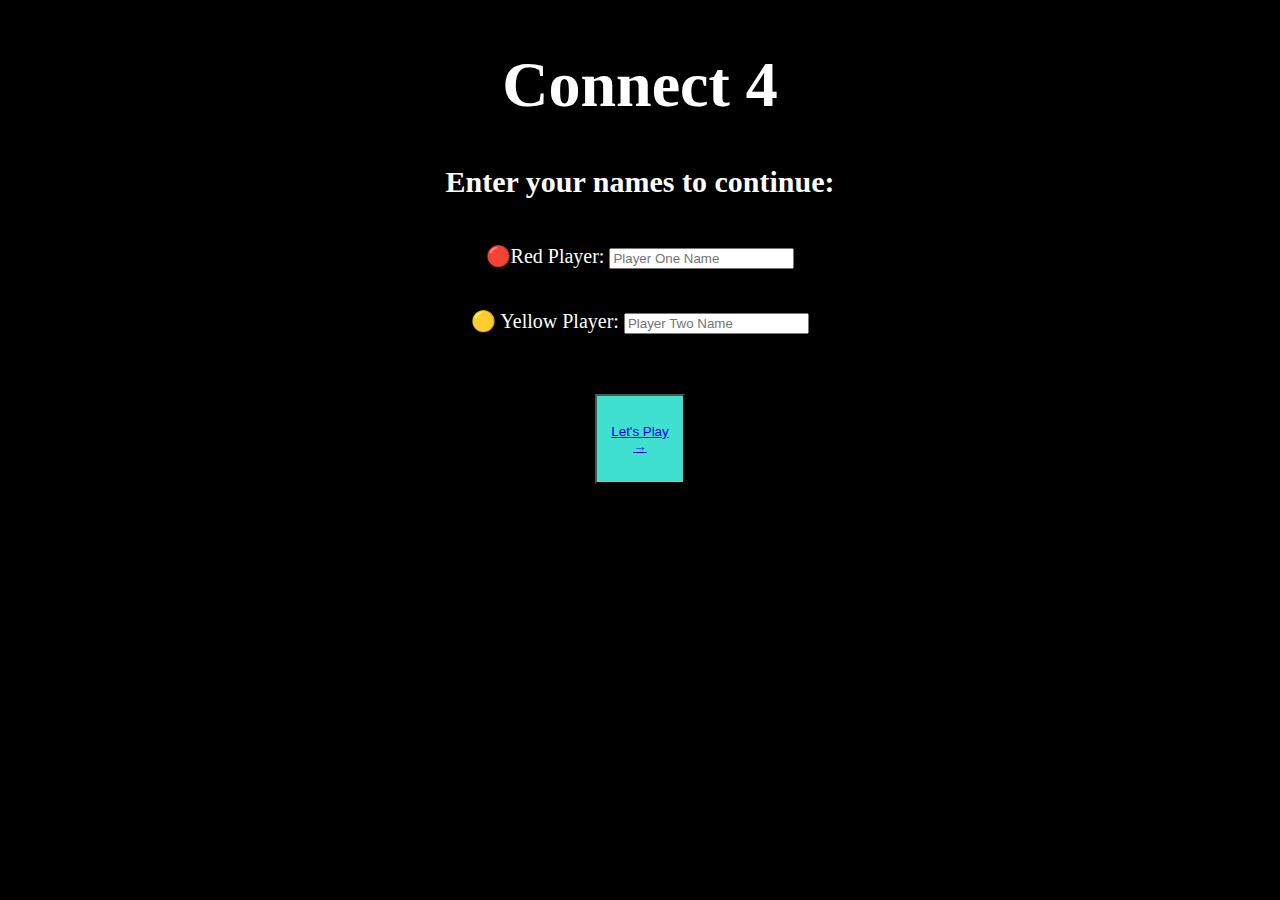
<file: index.html>
<!DOCTYPE html>
<html>
<head>
<title>Connect 4</title>
<link rel="stylesheet" href="createplayer.css">

<link rel="shortcut icon" type="image/jpg" href="https://s1.mzstatic.com/us/r30/Purple/f1/81/0b/mzl.yoifaugo.jpg"/>


</head>
<body>
  <h1>Connect 4</h1>

<form action="board.html" style="max-width:500px;margin:auto" method="GET">
  <h2>Enter your names to continue:</h2>
  <div class="input-container"> 🔴Red Player:
    <i class="fa fa-user icon"> </i>
    <input class="input-field" id="player-one" type="text" placeholder="Player One Name" name="player-one">
  </div>

  <div class="input-container"> 🟡 Yellow Player:
    <i class="fa fa-user icon"></i>
    <input class="input-field" type="text" id="player-two" placeholder="Player Two Name" name="player-two">  </div>
   
    <button type="submit" value="Submit" id="nameButton" class="btn"> <a href="board.html">Let's Play →</button></a>
  
  </form>
</body>
</html>
</file>
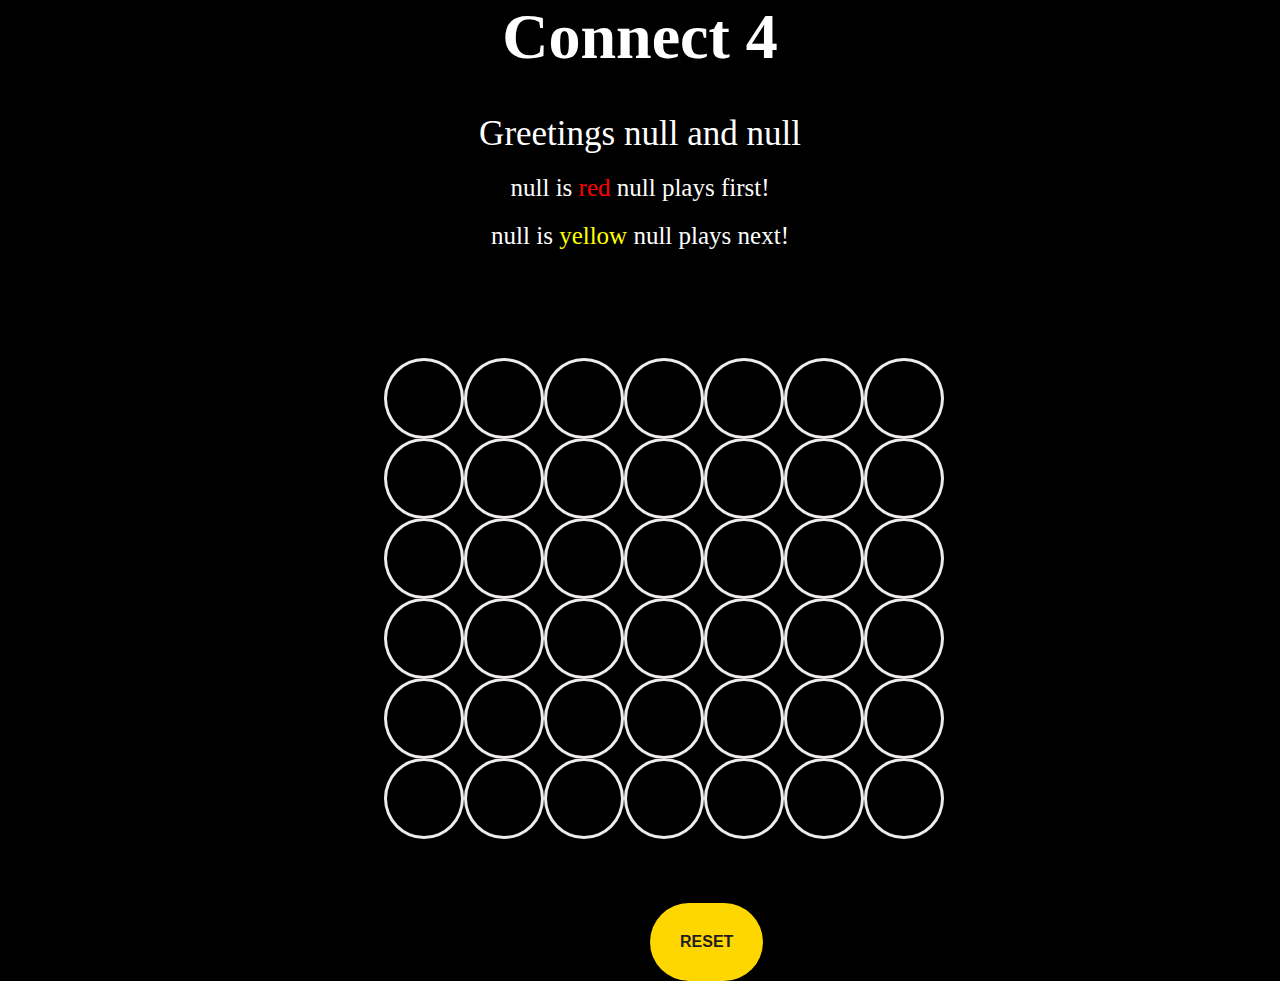
<file: board.html>
<!DOCTYPE html>
<html lang="en">
<head>
  <meta charset="UTF-8">
  <meta name="viewport" content="width=device-width, initial-scale=1.0">
  <title>Connect 4</title>
  <link rel="stylesheet" href="style.css">
  <link rel="shortcut icon" type="image/jpg" href="https://s1.mzstatic.com/us/r30/Purple/f1/81/0b/mzl.yoifaugo.jpg"/>
</head>
<body>
  <h1 id="title">Connect 4</h1>

  <div id="headline"></div>
  <div id="greetingOne"></div>
  <div id="greetingTwo"></div>
  <br>
  <span class="status"></span>

  <div id="win-counters">
    <span class="red-wins"></span>
    <span class="yellow-wins"></span>
  </div>

  <div class="board">
    <!-- Top row for hover indicators -->
    <div class="cell row-top col-0"></div>
    <div class="cell row-top col-1"></div>
    <div class="cell row-top col-2"></div>
    <div class="cell row-top col-3"></div>
    <div class="cell row-top col-4"></div>
    <div class="cell row-top col-5"></div>
    <div class="cell row-top col-6"></div>

    <!-- Main board grid: 6 rows x 7 columns -->
    <!-- Each cell has a unique class but no ID (IDs must be unique!) -->
    <!-- Row 0 -->
    <div class="cell row-0 col-0 left-border top-border"></div>
    <div class="cell row-0 col-1 top-border"></div>
    <div class="cell row-0 col-2 top-border"></div>
    <div class="cell row-0 col-3 top-border"></div>
    <div class="cell row-0 col-4 top-border"></div>
    <div class="cell row-0 col-5 top-border"></div>
    <div class="cell row-0 col-6 top-border right-border"></div>

    <!-- Rows 1-5 follow the same pattern -->
    <div class="cell row-1 col-0 left-border"></div>
    <div class="cell row-1 col-1"></div>
    <div class="cell row-1 col-2"></div>
    <div class="cell row-1 col-3"></div>
    <div class="cell row-1 col-4"></div>
    <div class="cell row-1 col-5"></div>
    <div class="cell row-1 col-6 right-border"></div>

    <div class="cell row-2 col-0 left-border"></div>
    <div class="cell row-2 col-1"></div>
    <div class="cell row-2 col-2"></div>
    <div class="cell row-2 col-3"></div>
    <div class="cell row-2 col-4"></div>
    <div class="cell row-2 col-5"></div>
    <div class="cell row-2 col-6 right-border"></div>

    <div class="cell row-3 col-0 left-border"></div>
    <div class="cell row-3 col-1"></div>
    <div class="cell row-3 col-2"></div>
    <div class="cell row-3 col-3"></div>
    <div class="cell row-3 col-4"></div>
    <div class="cell row-3 col-5"></div>
    <div class="cell row-3 col-6 right-border"></div>

    <div class="cell row-4 col-0 left-border"></div>
    <div class="cell row-4 col-1"></div>
    <div class="cell row-4 col-2"></div>
    <div class="cell row-4 col-3"></div>
    <div class="cell row-4 col-4"></div>
    <div class="cell row-4 col-5"></div>
    <div class="cell row-4 col-6 right-border"></div>

    <div class="cell row-5 col-0 bottom-border left-border"></div>
    <div class="cell row-5 col-1 bottom-border"></div>
    <div class="cell row-5 col-2 bottom-border"></div>
    <div class="cell row-5 col-3 bottom-border"></div>
    <div class="cell row-5 col-4 bottom-border"></div>
    <div class="cell row-5 col-5 bottom-border"></div>
    <div class="cell row-5 col-6 bottom-border right-border"></div>
  </div>

  <div class="footer">
    <button class="reset">Reset</button>
  </div>

  <script src="index.js"></script>
</body>
</html>
</file>
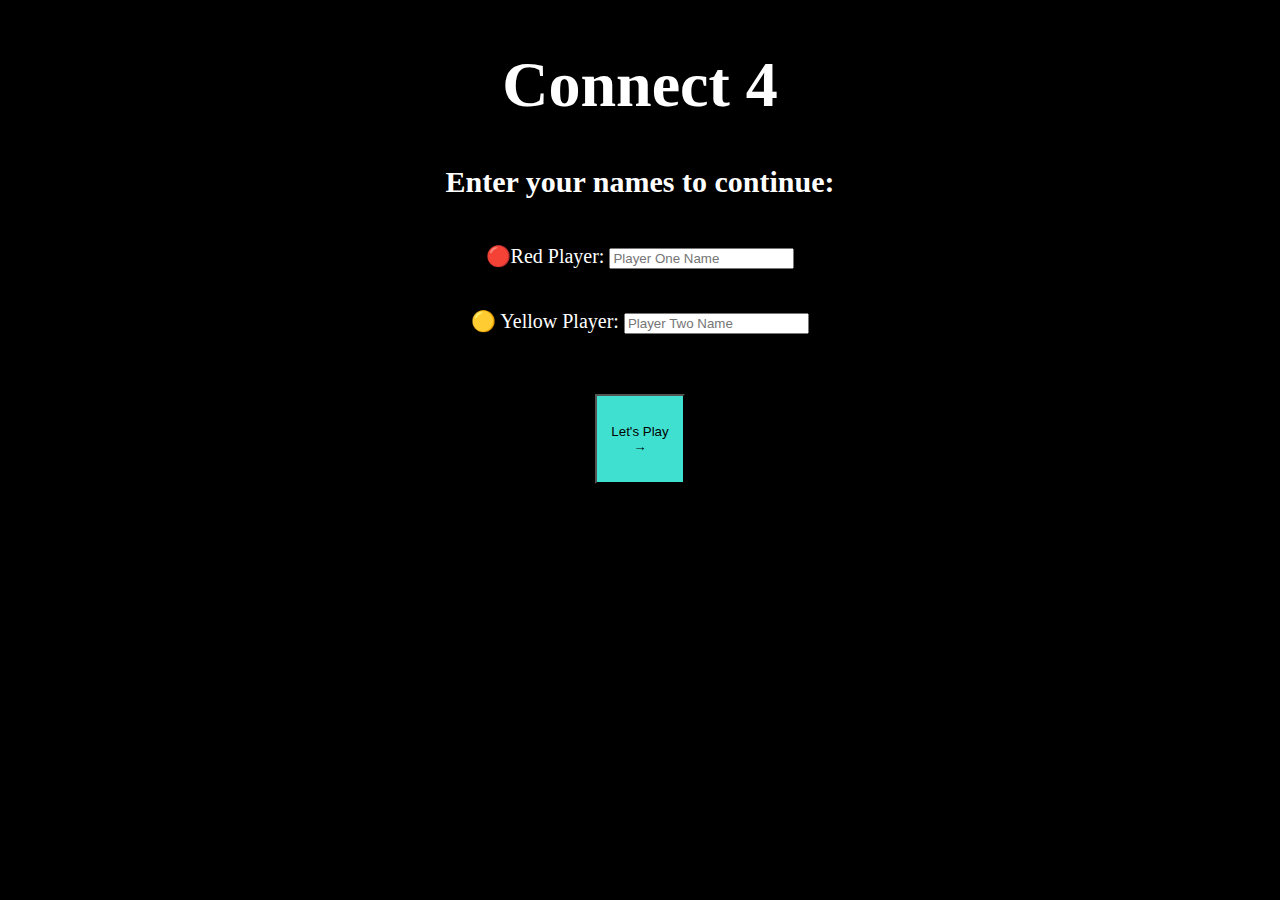
<file: createplayer.html>
<!DOCTYPE html>
<html>
<head>
<title>Connect 4</title>
<link rel="stylesheet" href="createplayer.css">

<link rel="shortcut icon" type="image/jpg" href="https://s1.mzstatic.com/us/r30/Purple/f1/81/0b/mzl.yoifaugo.jpg"/>


</head>
<body>
  <h1>Connect 4</h1>

<form action="index.html" style="max-width:500px;margin:auto" method="GET">
  <h2>Enter your names to continue:</h2>
  <div class="input-container"> 🔴Red Player:
    <i class="fa fa-user icon"> </i>
    <input class="input-field" id="player-one" type="text" placeholder="Player One Name" name="player-one">
  </div>

  <div class="input-container"> 🟡 Yellow Player:
    <i class="fa fa-user icon"></i>
    <input class="input-field" type="text" id="player-two" placeholder="Player Two Name" name="player-two">  </div>

  <button type="submit" value="Submit" id="nameButton" class="btn">Let's Play →</button>
  </form>
</body>
</html>
</file>
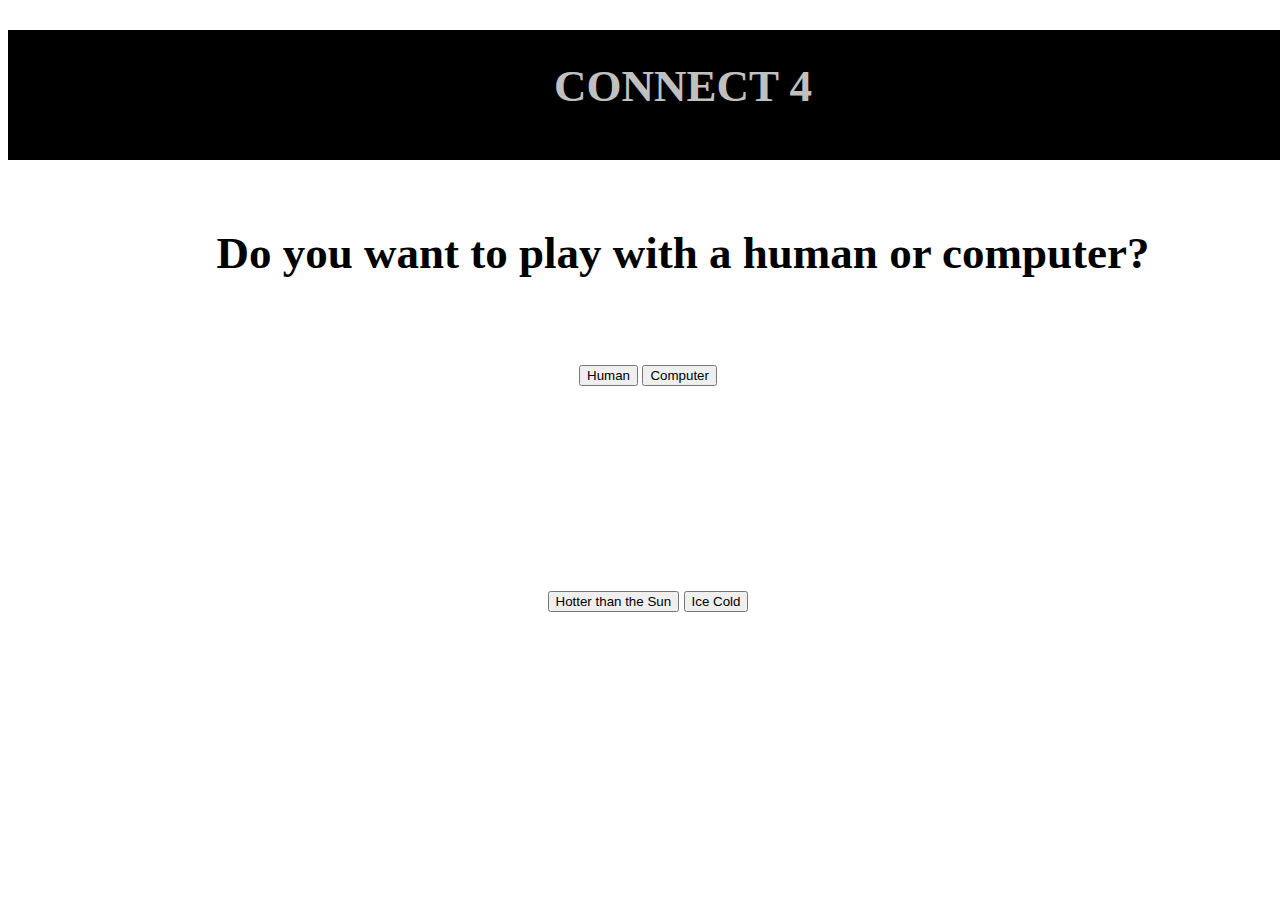
<file: mainPage.html>
<!DOCTYPE html>
<html lang="en">
<head>
    <meta charset="UTF-8">
    <meta http-equiv="X-UA-Compatible" content="IE=edge">
    <meta name="viewport" content="width=device-width, initial-scale=1.0">
        <meta charset="UTF-8">
        <meta name="viewport" content="width=device-width, initial-scale=1.0">
        <title>Connect 4-Form</title>
        <link rel="stylesheet" href="mainPage.css">
        
        <link rel="shortcut icon" type="image/jpg" href="https://s1.mzstatic.com/us/r30/Purple/f1/81/0b/mzl.yoifaugo.jpg"/>
</head>
<body>
    <div class = "gameContainer">
        <h1 id="title">Connect 4</h1>
    </div>

    <div class = "buttons">
        <h2 id = "question">Do you want to play with a human or computer?</h2>
        <button id="two-players-btn">Human</button>
        <button id="one-player-btn">Computer</button>
        <h2 id="pick-color"></h2>
        <button id="red-btn">Hotter than the Sun</button>
        <button id="blue-btn">Ice Cold</button>

    </div>

    
</body>
</html>
</file>
<file: createplayer.css>
body{
    background-color: white;
    background-color: black;
    position: relative;
    animation-name: example;
    animation-duration: 50s;
    animation-delay: -2s;
    text-align: center;
}

h1{
   
    font-size: 30px;
    color:white;
    margin-top: 0px;
    padding-top: 40px;
    font-size: 400%;
    
}

h2{
    
    font-size: 30px;
    color: white;    
}

.input-container{
  
    padding: 20px;
    color: white;
    font-size: 20px;
}

.btn{
    height: 90px;
    width: 90px;
    margin:40px;
    background-color: turquoise;
    animation-name: stretch;
    animation-duration: 1.5s; 
    animation-iteration-count: infinite;
}

@keyframes stretch {
  0% {
    transform: scale(.3);
    background-color:turquoise;
    border-radius: 100%;
  }
  50% {
    background-color: violet;
  }
  100% {
    transform: scale(1.5);
    background-color: peachpuff;
  }
}
</file>
<file: style.css>
* {
  margin: 0;
  padding: 0;
  box-sizing: border-box;
  text-align: center;
}



body {
  text-align: center;
  background-color:black;
  display: flex;
  flex-direction: column;
  width: 100%;
}

h1 {
  font-size: 30px;
  color:white;
  margin-top: 0px;
  font-size: 400%;
}
#headline{
  color:white;
  padding-top: 40px;
  font-size: 35px;
}

#greetingOne{
  color:white;
  padding-top: 20px;
  font-size: 25px;
}

#greetingTwo{
  color:white;
  padding-top: 20px;
  font-size: 25px;
}
.status {
  display: block;
  font-size: 40px;
  color: white;
}

.board {
  display: grid;
  grid-template-columns: repeat(7, 1fr);
  grid-template-rows: repeat(7, 1fr);

  height: 300px;
  margin: 10px 0 25px;
  width: 300px;
  text-align: center;
  padding-left: 30%;

}

.cell {
  align-items: center;

  background:black;
  display: flex;
  height: 80px;
  justify-content: center;
  width: 80px;
}

.cell::after {
  background: black;
  border-radius: 50%;
  border: 3px solid rgb(240, 235, 235);
  content: '';
  cursor: pointer;
  height: 75px;
  width: 75px;
}

.cell:not(.row-top).red::after {
  background: red;
}
.cell:not(.row-top).yellow::after {
  background: yellow;
}

.cell.row-top {
  background: black;
}

.cell.row-top::after {
  border: none;
}

.cell.row-top.red::after {
  background: red;
  border: none;
}

.cell.row-top.yellow::after {
  background: yellow;
  border: none;
}

.footer {
  align-items: center;
  display: flex;
  justify-content: left;
  width: 700px;
  padding-top: 300px;
  padding-left:650px;
  
}

.reset {
  background-color: rgb(255,215,0);
  border-radius: 100px;
  border: 100px;
  color: rgb(31, 29, 29);
  cursor: pointer;
  display: block;
  font-size: 16px;
  font-weight: bold;
  padding: 30px 30px;
  text-transform: uppercase;
}

.currentPlayer{
  text-align: center;
  padding: 20px;
}

.reset:hover {
  background-color: rgb(255,0,0);
}
</file>
<file: mainPage.css>
body{
    text-align: center;
    background: white;
    font-family: sans-serif;
    width: 100%;
}
h1 {
    text-transform: uppercase;
    background-color: black;
    color:silver;
    width: 1350px;
    height: 100px;
    text-align: center;
    padding-top: 30px;
    font-size: 45px;
    font-family: cursive;
  }

  h2{
    
    width: 1350px;
    height: 100px;
    text-align: center;
    padding-top: 30px;
    font-size: 45px;
    font-family: cursive;
  }

  
  .buttons{

  }
</file>
